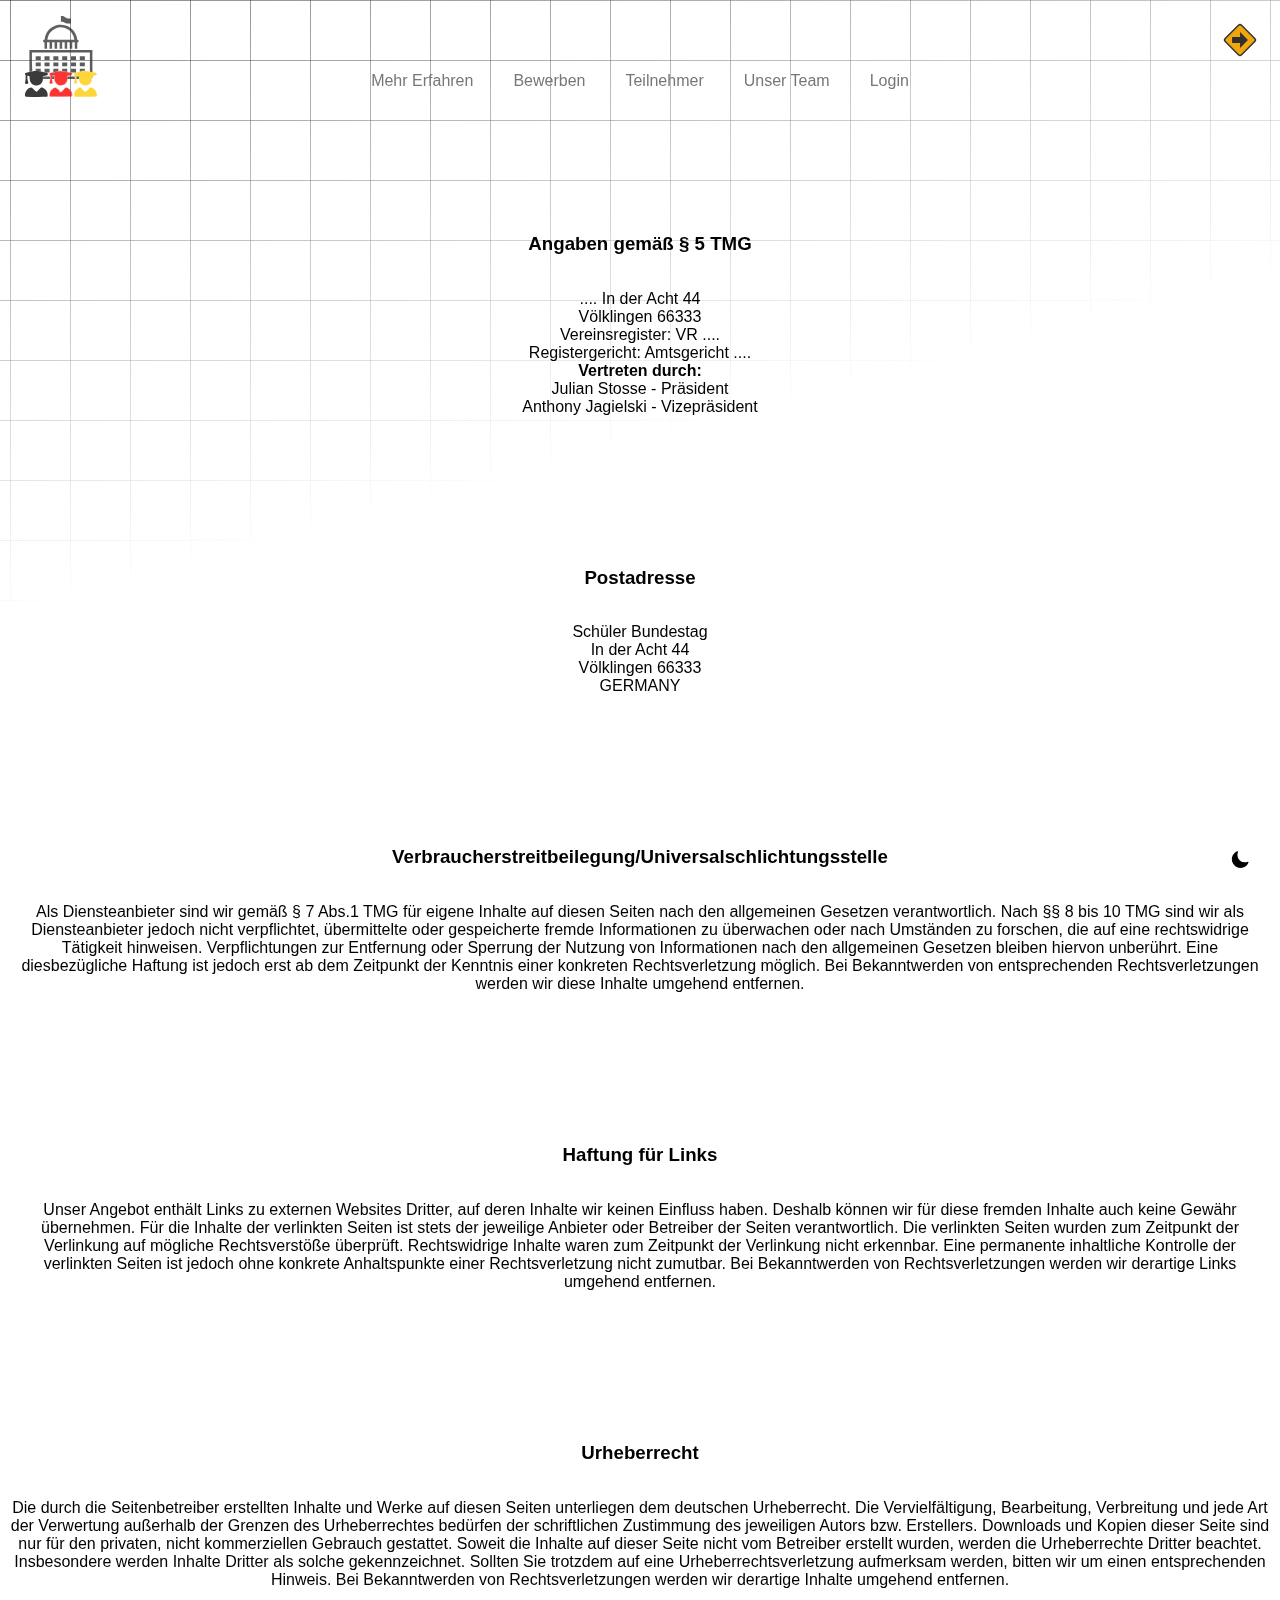
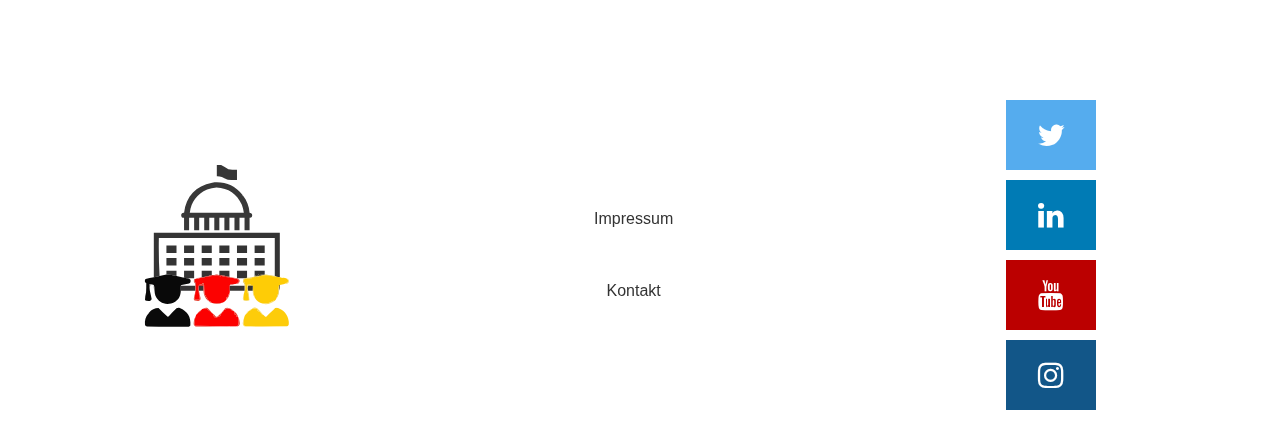
<file: impressum.html>
<!DOCTYPE html>
<html lang="en">
<head>
    <meta charset="UTF-8">
    <meta name="viewport" content="width=device-width, initial-scale=1.0">
    <title>Impressum</title>
    <link rel="stylesheet" type="text/css" href="styles/impressum.css">
    <link rel="stylesheet" href="styles/header.css">
    <link rel="stylesheet" href="styles/footer.css">

    <link rel="icon" type="image/x-icon" href="/assets/logo.svg">
    <link rel="stylesheet" href="https://cdnjs.cloudflare.com/ajax/libs/font-awesome/4.7.0/css/font-awesome.min.css">
</head>
<body>
    <header class="menu">
        <a
        class="bear-link"
        href="/"
        target="_blank"
        rel="noreferrer noopener"
      >
        <img
          src="assets/logo.svg"
        >
          <circle
            cx="161.191"
            cy="320.191"
            r="133.191"
            stroke="currentColor"
            stroke-width="20"
          ></circle>
          <circle
            cx="806.809"
            cy="320.191"
            r="133.191"
            stroke="currentColor"
            stroke-width="20"
          ></circle>
          <circle
            cx="695.019"
            cy="587.733"
            r="31.4016"
            fill="currentColor"
          ></circle>
          <circle
            cx="272.981"
            cy="587.733"
            r="31.4016"
            fill="currentColor"
          ></circle>
          <path
            d="M564.388 712.083C564.388 743.994 526.035 779.911 483.372 779.911C440.709 779.911 402.356 743.994 402.356 712.083C402.356 680.173 440.709 664.353 483.372 664.353C526.035 664.353 564.388 680.173 564.388 712.083Z"
            fill="currentColor"
          ></path>
          <rect
            x="310.42"
            y="448.31"
            width="343.468"
            height="51.4986"
            fill="#FF1E1E"
          ></rect>
          <path
            fill-rule="evenodd"
            clip-rule="evenodd"
            d="M745.643 288.24C815.368 344.185 854.539 432.623 854.539 511.741H614.938V454.652C614.938 433.113 597.477 415.652 575.938 415.652H388.37C366.831 415.652 349.37 433.113 349.37 454.652V511.741L110.949 511.741C110.949 432.623 150.12 344.185 219.845 288.24C289.57 232.295 384.138 200.865 482.744 200.865C581.35 200.865 675.918 232.295 745.643 288.24Z"
            fill="currentColor"
          ></path>
        </svg>
      </a>
      <button aria-pressed="false" class="direction-handler">
        <svg xmlns="http://www.w3.org/2000/svg" fill="none" viewBox="0 0 50 50">
          <rect width="32" height="32" x="25" y="2.38" stroke="currentColor" stroke-width="2" rx="3" transform="rotate(45 25 2.38)"/>
          <path fill="currentColor" d="M14 29.2v-8.4h11.11V14L36 25 25.11 36v-6.8H14Z"/>
        </svg>
        <span class="sr-only">Change orientation</span>
      </button>
      <nav data-magnetic>
        <ul>
          <li><a href="/information" id="home">Mehr Erfahren</a></li>
          <li><a href="http://bewerben.xn--schler-bundestag-lzb.de/" id="links">Bewerben</a></li>
          <li><a href="/teilnehmer" id="rates">Teilnehmer</a></li>
          <li><a href="/team" id="speaking">Unser Team</a></li>
          <li><a href="http://secure.xn--schler-bundestag-lzb.de/" id="ai">Login</a></li>
        </ul>
      </nav>
      <button class="theme" aria-pressed="true">
        <svg aria-hidden="true" xmlns="http://www.w3.org/2000/svg" viewBox="0 0 24 24" fill="currentColor" class="w-6 h-6">
          <defs>
            <mask>
              <path fill="black" id="sun" d="M12 2.25a.75.75 0 01.75.75v2.25a.75.75 0 01-1.5 0V3a.75.75 0 01.75-.75zM7.5 12a4.5 4.5 0 119 0 4.5 4.5 0 01-9 0zM18.894 6.166a.75.75 0 00-1.06-1.06l-1.591 1.59a.75.75 0 101.06 1.061l1.591-1.59zM21.75 12a.75.75 0 01-.75.75h-2.25a.75.75 0 010-1.5H21a.75.75 0 01.75.75zM17.834 18.894a.75.75 0 001.06-1.06l-1.59-1.591a.75.75 0 10-1.061 1.06l1.59 1.591zM12 18a.75.75 0 01.75.75V21a.75.75 0 01-1.5 0v-2.25A.75.75 0 0112 18zM7.758 17.303a.75.75 0 00-1.061-1.06l-1.591 1.59a.75.75 0 001.06 1.061l1.591-1.59zM6 12a.75.75 0 01-.75.75H3a.75.75 0 010-1.5h2.25A.75.75 0 016 12zM6.697 7.757a.75.75 0 001.06-1.06l-1.59-1.591a.75.75 0 00-1.061 1.06l1.59 1.591z" />
            </mask>
          </defs>  
          <path fill-rule="evenodd" d="M9.528 1.718a.75.75 0 01.162.819A8.97 8.97 0 009 6a9 9 0 009 9 8.97 8.97 0 003.463-.69.75.75 0 01.981.98 10.503 10.503 0 01-9.694 6.46c-5.799 0-10.5-4.701-10.5-10.5 0-4.368 2.667-8.112 6.46-9.694a.75.75 0 01.818.162z" clip-rule="evenodd" />
          <path d="M12 2.25a.75.75 0 01.75.75v2.25a.75.75 0 01-1.5 0V3a.75.75 0 01.75-.75zM7.5 12a4.5 4.5 0 119 0 4.5 4.5 0 01-9 0zM18.894 6.166a.75.75 0 00-1.06-1.06l-1.591 1.59a.75.75 0 101.06 1.061l1.591-1.59zM21.75 12a.75.75 0 01-.75.75h-2.25a.75.75 0 010-1.5H21a.75.75 0 01.75.75zM17.834 18.894a.75.75 0 001.06-1.06l-1.59-1.591a.75.75 0 10-1.061 1.06l1.59 1.591zM12 18a.75.75 0 01.75.75V21a.75.75 0 01-1.5 0v-2.25A.75.75 0 0112 18zM7.758 17.303a.75.75 0 00-1.061-1.06l-1.591 1.59a.75.75 0 001.06 1.061l1.591-1.59zM6 12a.75.75 0 01-.75.75H3a.75.75 0 010-1.5h2.25A.75.75 0 016 12zM6.697 7.757a.75.75 0 001.06-1.06l-1.59-1.591a.75.75 0 00-1.061 1.06l1.59 1.591z" />
        </svg>
        <span class="sr-only">Set theme to dark.</span>
      </button>
      
      <script src="script/header.js"></script>
      
      </header>
      <h3>Angaben gemäß § 5 TMG</h3>
      <p>....

        In der Acht 44<br>
        
        Völklingen 66333<br>
        
        Vereinsregister: VR ....<br>
        
        Registergericht: Amtsgericht ....<br>
        
        <b>Vertreten durch:</b><br>
        
        Julian Stosse - Präsident<br>
        
        Anthony Jagielski - Vizepräsident<br>
        
        </p>
        <h3>Postadresse</h3>
        <p>Schüler Bundestag<br>

            In der Acht 44<br>
            
            Völklingen 66333<br>
            
            GERMANY</p>
        <h3>Verbraucherstreitbeilegung/Universalschlichtungsstelle</h3>
        <p>Als Diensteanbieter sind wir gemäß § 7 Abs.1 TMG für eigene Inhalte auf diesen Seiten nach den allgemeinen Gesetzen verantwortlich. Nach §§ 8 bis 10 TMG sind wir als Diensteanbieter jedoch nicht verpflichtet, übermittelte oder gespeicherte fremde Informationen zu überwachen oder nach Umständen zu forschen, die auf eine rechtswidrige Tätigkeit hinweisen.

            Verpflichtungen zur Entfernung oder Sperrung der Nutzung von Informationen nach den allgemeinen Gesetzen bleiben hiervon unberührt. Eine diesbezügliche Haftung ist jedoch erst ab dem Zeitpunkt der Kenntnis einer konkreten Rechtsverletzung möglich. Bei Bekanntwerden von entsprechenden Rechtsverletzungen werden wir diese Inhalte umgehend entfernen.</p>
        <h3>Haftung für Links</h3> 
        <p>
            Unser Angebot enthält Links zu externen Websites Dritter, auf deren Inhalte wir keinen Einfluss haben. Deshalb können wir für diese fremden Inhalte auch keine Gewähr übernehmen. Für die Inhalte der verlinkten Seiten ist stets der jeweilige Anbieter oder Betreiber der Seiten verantwortlich. Die verlinkten Seiten wurden zum Zeitpunkt der Verlinkung auf mögliche Rechtsverstöße überprüft. Rechtswidrige Inhalte waren zum Zeitpunkt der Verlinkung nicht erkennbar.

            Eine permanente inhaltliche Kontrolle der verlinkten Seiten ist jedoch ohne konkrete Anhaltspunkte einer Rechtsverletzung nicht zumutbar. Bei Bekanntwerden von Rechtsverletzungen werden wir derartige Links umgehend entfernen. 
        </p>
        <h3>
            Urheberrecht
        </h3>   
        <p>
            Die durch die Seitenbetreiber erstellten Inhalte und Werke auf diesen Seiten unterliegen dem deutschen Urheberrecht. Die Vervielfältigung, Bearbeitung, Verbreitung und jede Art der Verwertung außerhalb der Grenzen des Urheberrechtes bedürfen der schriftlichen Zustimmung des jeweiligen Autors bzw. Erstellers. Downloads und Kopien dieser Seite sind nur für den privaten, nicht kommerziellen Gebrauch gestattet.

Soweit die Inhalte auf dieser Seite nicht vom Betreiber erstellt wurden, werden die Urheberrechte Dritter beachtet. Insbesondere werden Inhalte Dritter als solche gekennzeichnet. Sollten Sie trotzdem auf eine Urheberrechtsverletzung aufmerksam werden, bitten wir um einen entsprechenden Hinweis. Bei Bekanntwerden von Rechtsverletzungen werden wir derartige Inhalte umgehend entfernen.
        </p>

        <footer>
            <div class="footer-left">
              <img src="assets/logo.svg">
            </div>
            <div class="footer-center">
              <a href="/impressum">Impressum</a>
              <a href="/kontakt">Kontakt</a>
            </div>
            <div class="footer-right">
              <a href="#" class="fa fa-twitter"></a>
              <a href="#" class="fa fa-linkedin"></a>
              <a href="#" class="fa fa-youtube"></a>
              <a href="https://www.instagram.com/schueler_bundestag?igsh=MXJzbHBoZ3QxOWYwaw%3D%3D&utm_source=qr" class="fa fa-instagram"></a>
            </div>
          </footer>
</body>

</html>
</file>
<file: styles/header.css>
*,
*:after,
*:before {
	box-sizing: border-box;
}

body {
	display: flex;
    place-items: center;
    justify-content: center;
    min-height: 100svh;
    font-family: 'SF Pro Text', 'SF Pro Icons', 'AOS Icons', 'Helvetica Neue', Helvetica, Arial, sans-serif, system-ui;
    margin: 0;
    padding: 0.5rem;
    flex-direction: column;

}

.menu {
	z-index: 5;
}

.menu {
	height: 10vh;
	display: grid;
	place-items: end;
}

/*
body::before {
	--line: color-mix(in lch, canvasText 25%, transparent);
	--size: 40px;
	content: '';
	height: 100vh;
	width: 100vw;
	position: fixed;
	background: linear-gradient(
				90deg,
				var(--line) 1px,
				transparent 1px var(--size)
			)
			0 -5vmin / var(--size) var(--size),
		linear-gradient(var(--line) 1px, transparent 1px var(--size)) 0 -5vmin / var(
				--size
			) var(--size);
	mask: linear-gradient(-15deg, transparent 60%, white);
	top: 0;
	z-index: -1;
}
*/
ul {
  display: flex; 
  margin: 0;
  padding: 0;
  list-style: none;
  position: relative;
  flex-wrap: wrap;
  color: color-mix(in lch, canvasText 50%, canvas);
  transition: color 0.2s;
  touch-action: none;
}

img {
    height: 10vh;
}

:root:has(.direction-handler[aria-pressed=true]) ul {
	flex-direction: column;
}

.direction-handler {
	width: 48px;
	height: 48px;
	border: 0;
	position: fixed;
	top: 1rem;
	right: 1rem;
	padding: 0;
	background: transparent;
	display: grid;
	place-items: center;
	color: color-mix(in lch, #000, canvas 20%);
	border-radius: 6px;
	cursor: pointer;
}

.direction-handler path {
	transform-box: fill-box;
	transform-origin: 50% 50%;
	rotate: calc(270deg * var(--intent));
	transition: rotate 0.5s;
	transition-timing-function: linear(
    0 0%, 0.2178 2.1%, 1.1144 8.49%,
    1.2959 10.7%, 1.3463 11.81%,
    1.3705 12.94%, 1.3726 13.7%,
    1.3643 14.48%, 1.3151 16.2%,
    1.0317 21.81%, 0.941 24.01%,
    0.8912 25.91%, 0.8694 27.84%,
    0.8698 29.21%, 0.8824 30.71%,
    1.0122 38.33%, 1.0357 40.52%,
    1.046 42.71%, 1.0416 45.7%,
    0.9961 53.26%, 0.9839 57.54%,
    0.9853 60.71%, 1.0012 68.14%,
    1.0056 72.24%, 0.9981 86.66%, 1 100%
  );
}

.direction-handler rect {
	fill: hsl(40 90% 50%);
	transition: fill 0.5s;
}

.direction-handler[aria-pressed=true] path {
	rotate: calc(270deg - (90deg * var(--intent, 0)));
}

.direction-handler:is(:focus-visible, :hover) {
	--intent: 1;
	background: color-mix(in lch, canvasText, canvas 85%);
}

.direction-handler svg {
	width: 75%;
}

.bear-link {
	color: canvasText;
	position: fixed;
	top: 1rem;
	left: 1rem;
	width: 48px;
	aspect-ratio: 1;
	display: grid;
	place-items: center;
	opacity: 0.8;
}

:where(.x-link, .bear-link):is(:hover, :focus-visible) {
	opacity: 1;
}
.bear-link svg {
	width: 75%;
}

li {
	font-weight: 400;
}

li a {
  display: inline-block;
  padding: 0.5rem 1.25rem;
  color: currentColor;
  text-decoration: none;
}

:is(a, button) {
  outline-color: color-mix(in lch, canvasText, transparent 50%);
}


a:is(:focus-visible, :hover),
ul:has(a:target:is(:focus-visible, :hover))::after {
	color: canvasText;
}

[data-no-anchor] ul:has(li:nth-of-type(1) a:is(:hover, :focus-visible)) {
	--item-active-y: var(--item-1-y);
	--item-active-x: var(--item-1-x);
	--item-active-width: var(--item-1-width);
	--item-active-height: var(--item-1-height);
}
[data-no-anchor] ul:has(li:nth-of-type(2) a:is(:hover, :focus-visible)) {
	--item-active-y: var(--item-2-y);
	--item-active-x: var(--item-2-x);
	--item-active-width: var(--item-2-width);
	--item-active-height: var(--item-2-height);
}
[data-no-anchor] ul:has(li:nth-of-type(3) a:is(:hover, :focus-visible)) {
	--item-active-y: var(--item-3-y);
	--item-active-x: var(--item-3-x);
	--item-active-width: var(--item-3-width);
	--item-active-height: var(--item-3-height);
}
[data-no-anchor] ul:has(li:nth-of-type(4) a:is(:hover, :focus-visible)) {
	--item-active-y: var(--item-4-y);
	--item-active-x: var(--item-4-x);
	--item-active-width: var(--item-4-width);
	--item-active-height: var(--item-4-height);
}
[data-no-anchor] ul:has(li:nth-of-type(5) a:is(:hover, :focus-visible)) {
	--item-active-y: var(--item-5-y);
	--item-active-x: var(--item-5-x);
	--item-active-width: var(--item-5-width);
	--item-active-height: var(--item-5-height);
}
[data-no-anchor] ul:has(li:nth-of-type(6) a:is(:hover, :focus-visible)) {
	--item-active-y: var(--item-6-y);
	--item-active-x: var(--item-6-x);
	--item-active-width: var(--item-6-width);
	--item-active-height: var(--item-6-height);
}

[data-no-anchor] ul:has(li:nth-of-type(1) a:target) {
	--target-y: var(--item-1-y);
	--target-x: var(--item-1-x);
	--target-width: var(--item-1-width);
	--target-height: var(--item-1-height);
}
[data-no-anchor] ul:has(li:nth-of-type(2) a:target) {
	--target-y: var(--item-2-y);
	--target-x: var(--item-2-x);
	--target-width: var(--item-2-width);
	--target-height: var(--item-2-height);
}
[data-no-anchor] ul:has(li:nth-of-type(3) a:target) {
	--target-y: var(--item-3-y);
	--target-x: var(--item-3-x);
	--target-width: var(--item-3-width);
	--target-height: var(--item-3-height);
}
[data-no-anchor] ul:has(li:nth-of-type(4) a:target) {
	--target-y: var(--item-4-y);
	--target-x: var(--item-4-x);
	--target-width: var(--item-4-width);
	--target-height: var(--item-4-height);
}
[data-no-anchor] ul:has(li:nth-of-type(5) a:target) {
	--target-y: var(--item-5-y);
	--target-x: var(--item-5-x);
	--target-width: var(--item-5-width);
	--target-height: var(--item-5-height);
}
[data-no-anchor] ul:has(li:nth-of-type(6) a:target) {
	--target-y: var(--item-6-y);
	--target-x: var(--item-6-x);
	--target-width: var(--item-6-width);
	--target-height: var(--item-6-height);
}

ul:has(a:is(:focus-visible, :hover)) {
  --intent: 1;
}

ul::before,
ul::after {
	--transition: 0.18s;
	content: "";
	position: fixed;
	pointer-events: none;
	top: calc(var(--item-active-y) * 1px);
	left: calc(var(--item-active-x) * 1px);
	height: calc(var(--item-active-height) * 1px);
	width: calc(var(--item-active-width) * 1px);
	opacity: var(--intent, 0);
	z-index: -1;
	border-radius: 6px;
	background: color-mix(in lch, canvasText, canvas 85%);
	transition:
		all var(--transition),
		top var(--transition),
		left var(--transition),
	  height var(--transition),
	  opacity var(--transition),
	  color var(--transition),
	  width var(--transition);
  transition-timing-function: linear(
    0 0%, 0.2342 12.49%, 0.4374 24.99%,
    0.6093 37.49%, 0.6835 43.74%,
    0.7499 49.99%, 0.8086 56.25%,
    0.8593 62.5%, 0.9023 68.75%, 0.9375 75%,
    0.9648 81.25%, 0.9844 87.5%,
    0.9961 93.75%, 1 100%
  );
}

ul::after {
	top: calc(var(--target-y) * 1px);
	left: calc((var(--target-x) * 1px) + 1.25rem);
	height: calc(var(--target-height) * 1px);
	width: calc((var(--target-width) * 1px) - 2.5rem);
	opacity: 1;
	background: transparent;
	border-radius: 0;
	border-bottom: 2px solid currentColor;
	view-transition-name: target;
}

/* Targeting */
@supports(anchor-name: --a) {
	nav { --anchor: var(--item-active); }
	
	nav li:nth-of-type(1) { anchor-name: --item-1; }
	nav li:nth-of-type(2) { anchor-name: --item-2; }
	nav li:nth-of-type(3) { anchor-name: --item-3; }
	nav li:nth-of-type(4) { anchor-name: --item-4; }
	nav li:nth-of-type(5) { anchor-name: --item-5; }
	nav li:nth-of-type(6) { anchor-name: --item-6; }


	nav:has(li:nth-of-type(1) a:is(:hover, :focus-visible)) { --anchor: --item-1; }
	nav:has(li:nth-of-type(2) a:is(:hover, :focus-visible)) { --anchor: --item-2; }
	nav:has(li:nth-of-type(3) a:is(:hover, :focus-visible)) { --anchor: --item-3; }
	nav:has(li:nth-of-type(4) a:is(:hover, :focus-visible)) { --anchor: --item-4; }
	nav:has(li:nth-of-type(5) a:is(:hover, :focus-visible)) { --anchor: --item-5; }
	nav:has(li:nth-of-type(6) a:is(:hover, :focus-visible)) { --anchor: --item-6; }

	nav:has(li:nth-of-type(1) a:target) { --target: --item-1; }
	nav:has(li:nth-of-type(2) a:target) { --target: --item-2; }
	nav:has(li:nth-of-type(3) a:target) { --target: --item-3; }
	nav:has(li:nth-of-type(4) a:target) { --target: --item-4; }
	nav:has(li:nth-of-type(5) a:target) { --target: --item-5; }
	nav:has(li:nth-of-type(6) a:target) { --target: --item-6; }


	ul::before {
		left: anchor(var(--anchor) left);
		top: anchor(var(--anchor) top);
		width: anchor-size(var(--anchor) width);
		height: anchor-size(var(--anchor) height);
	}

	ul::after {
		left: calc(anchor(var(--target) left) + 1.25rem);
		top: anchor(var(--target) top);
		width: calc(anchor-size(var(--target) width) - 2.5rem);
		height: anchor-size(var(--target) height);
	}
}

::view-transition-group(target),
::view-transition-group(item) {
	mix-blend-mode: normal;
}

/**
 * Theming
 * */
 .theme {
   position: fixed;
   bottom: 1rem;
   right: 1rem;
   width: 48px;
   aspect-ratio: 1;
   border: 0;
   border-radius: 6px;
   cursor: pointer;
   background: transparent;
   display: grid;
   place-items: center;
   z-index: 2;
 }

.theme:is(:hover, :focus-visible) {
 	--intent: 1;
	background: color-mix(in lch, canvasText, canvas 85%);
}

 html.dark {
 	color-scheme: dark only;
 }
 html.light {
 	color-scheme: light only;
 }

.sr-only {
	position: absolute;
	width: 1px;
	height: 1px;
	padding: 0;
	margin: -1px;
	overflow: hidden;
	clip: rect(0, 0, 0, 0);
	white-space: nowrap;
	border-width: 0;
}

.theme[aria-pressed=true] path:first-of-type,
.theme[aria-pressed=false] path:last-of-type {
	display: block;
}
.theme[aria-pressed=true] path:last-of-type,
.theme[aria-pressed=false] path:first-of-type {
	display: none;
}

button svg {
	width: 55%
}

.light::view-transition-new(root) {
	mask:
		url('data:image/svg+xml,<svg xmlns="http://www.w3.org/2000/svg" viewBox="0 0 24 24" class="w-6 h-6"><path fill="white" d="M12 2.25a.75.75 0 01.75.75v2.25a.75.75 0 01-1.5 0V3a.75.75 0 01.75-.75zM7.5 12a4.5 4.5 0 119 0 4.5 4.5 0 01-9 0zM18.894 6.166a.75.75 0 00-1.06-1.06l-1.591 1.59a.75.75 0 101.06 1.061l1.591-1.59zM21.75 12a.75.75 0 01-.75.75h-2.25a.75.75 0 010-1.5H21a.75.75 0 01.75.75zM17.834 18.894a.75.75 0 001.06-1.06l-1.59-1.591a.75.75 0 10-1.061 1.06l1.59 1.591zM12 18a.75.75 0 01.75.75V21a.75.75 0 01-1.5 0v-2.25A.75.75 0 0112 18zM7.758 17.303a.75.75 0 00-1.061-1.06l-1.591 1.59a.75.75 0 001.06 1.061l1.591-1.59zM6 12a.75.75 0 01-.75.75H3a.75.75 0 010-1.5h2.25A.75.75 0 016 12zM6.697 7.757a.75.75 0 001.06-1.06l-1.59-1.591a.75.75 0 00-1.061 1.06l1.59 1.591z" /></svg>')
		center / 0 no-repeat;
	animation: scale 2s;
	z-index: 10;
}
.dark::view-transition-new(root),
.light::view-transition-old(root) {
	animation: none;
	mix-blend-mode: normal;
	z-index: -1;
}

@keyframes scale {
	to {
		mask-size: 500vmax;
	}
}

[data-flip-ui=true] { view-transition-name: none; }
</file>
<file: styles/footer.css>
footer {
    display: flex;
    width: 100%;
    margin-top: 10vh;
}

.footer-left {
    display: flex;
    align-items: center;
    justify-content: center;
    flex-direction: column;
    width: 33%;
}

.footer-center {
    display: flex;
    align-items: center;
    justify-content: center;
    flex-direction: column;
    width: 33%;

}

.footer-right {
    display: flex;
    align-items: center;
    justify-content: center;
    flex-direction: column;
    width: 33%;

}

footer .footer-right a {
    padding: 3vh;
    display: flex;
    justify-content: center;
    align-items: center;
}

footer .footer-right .fa {
    padding: 20px;
    font-size: 30px;
    text-align: center;
    text-decoration: none;
    margin: 5px 2px;
    width: 10vh;
  }
  footer .footer-right .fa:hover {
      opacity: 0.7;
  }
  footer .footer-right .fa-twitter {
    background: #55ACEE;
    color: white;
  }
  footer .footer-right .fa-linkedin {
    background: #007bb5;
    color: white;
  }
  footer .footer-right .fa-youtube {
    background: #bb0000;
    color: white;
  }
  footer .footer-right .fa-instagram {
    background: #125688;
    color: white;
  }

  footer .footer-left img {
    height: 20vh;
  }

  footer .footer-center a {
    color: #333;
    text-decoration: none;
    padding: 3vh;
  }
</file>
<file: styles/impressum.css>
body {
    display: flex;
    place-items: center;
    justify-content: center;
    min-height: 100svh;
    font-family: 'SF Pro Text', 'SF Pro Icons', 'AOS Icons', 'Helvetica Neue', Helvetica, Arial, sans-serif, system-ui;
    margin: 0;
    padding: 10vh;
    flex-direction: column;
    align-items: center;
}

body::before {
	--size: 60px;
	--line: hsl(0 0% 10% / 0.5);
	content: '';
	height: 100vh;
	width: 100vw;
	position: fixed;
	background: linear-gradient(
				90deg,
				var(--line) 1px,
				transparent 1px var(--size)
			)
			50% 50% / var(--size) var(--size),
		linear-gradient(var(--line) 1px, transparent 1px var(--size)) 50% 50% /
			var(--size) var(--size);
	mask: linear-gradient(-15deg, transparent 50%, white);
	top: 0;
	transform-style: flat;
	pointer-events: none;
	z-index: -1;
}

h3 {
    margin-top: 15vh;
}

p {
    text-align: center;
}
</file>
